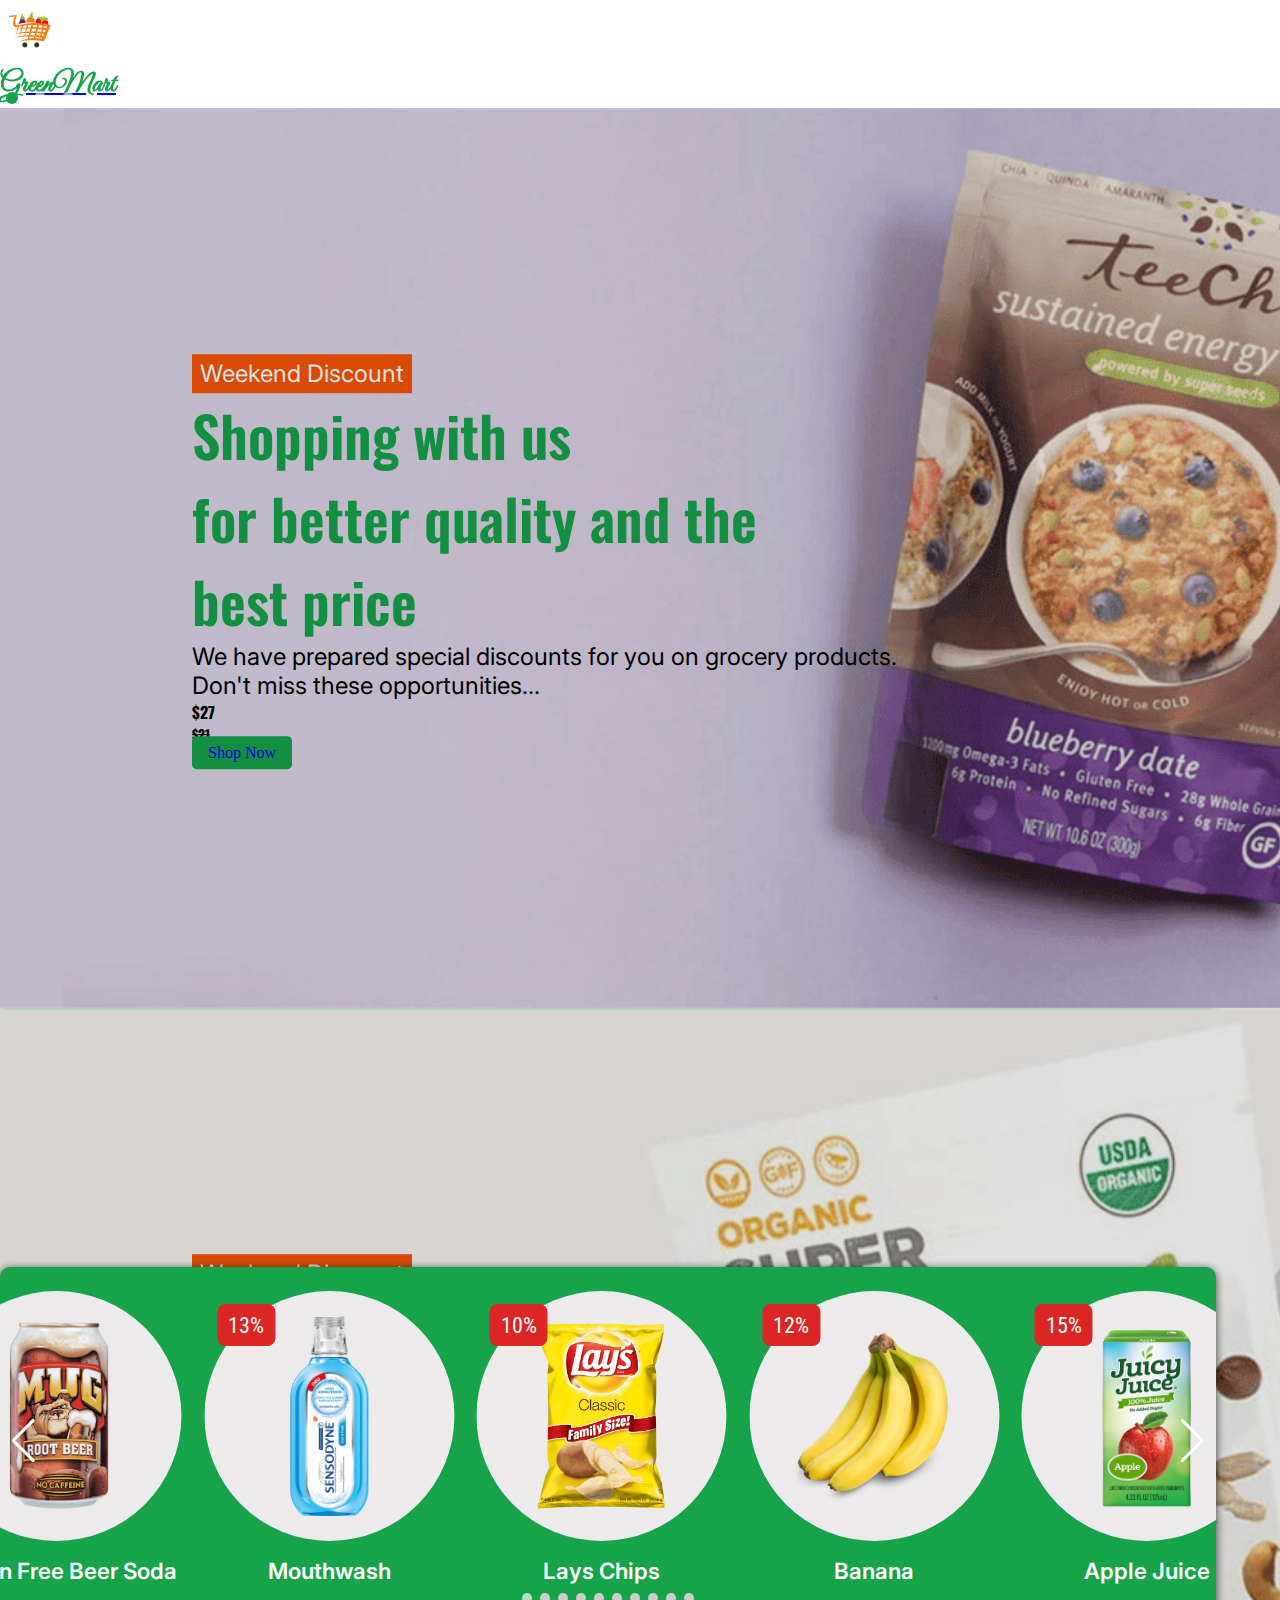
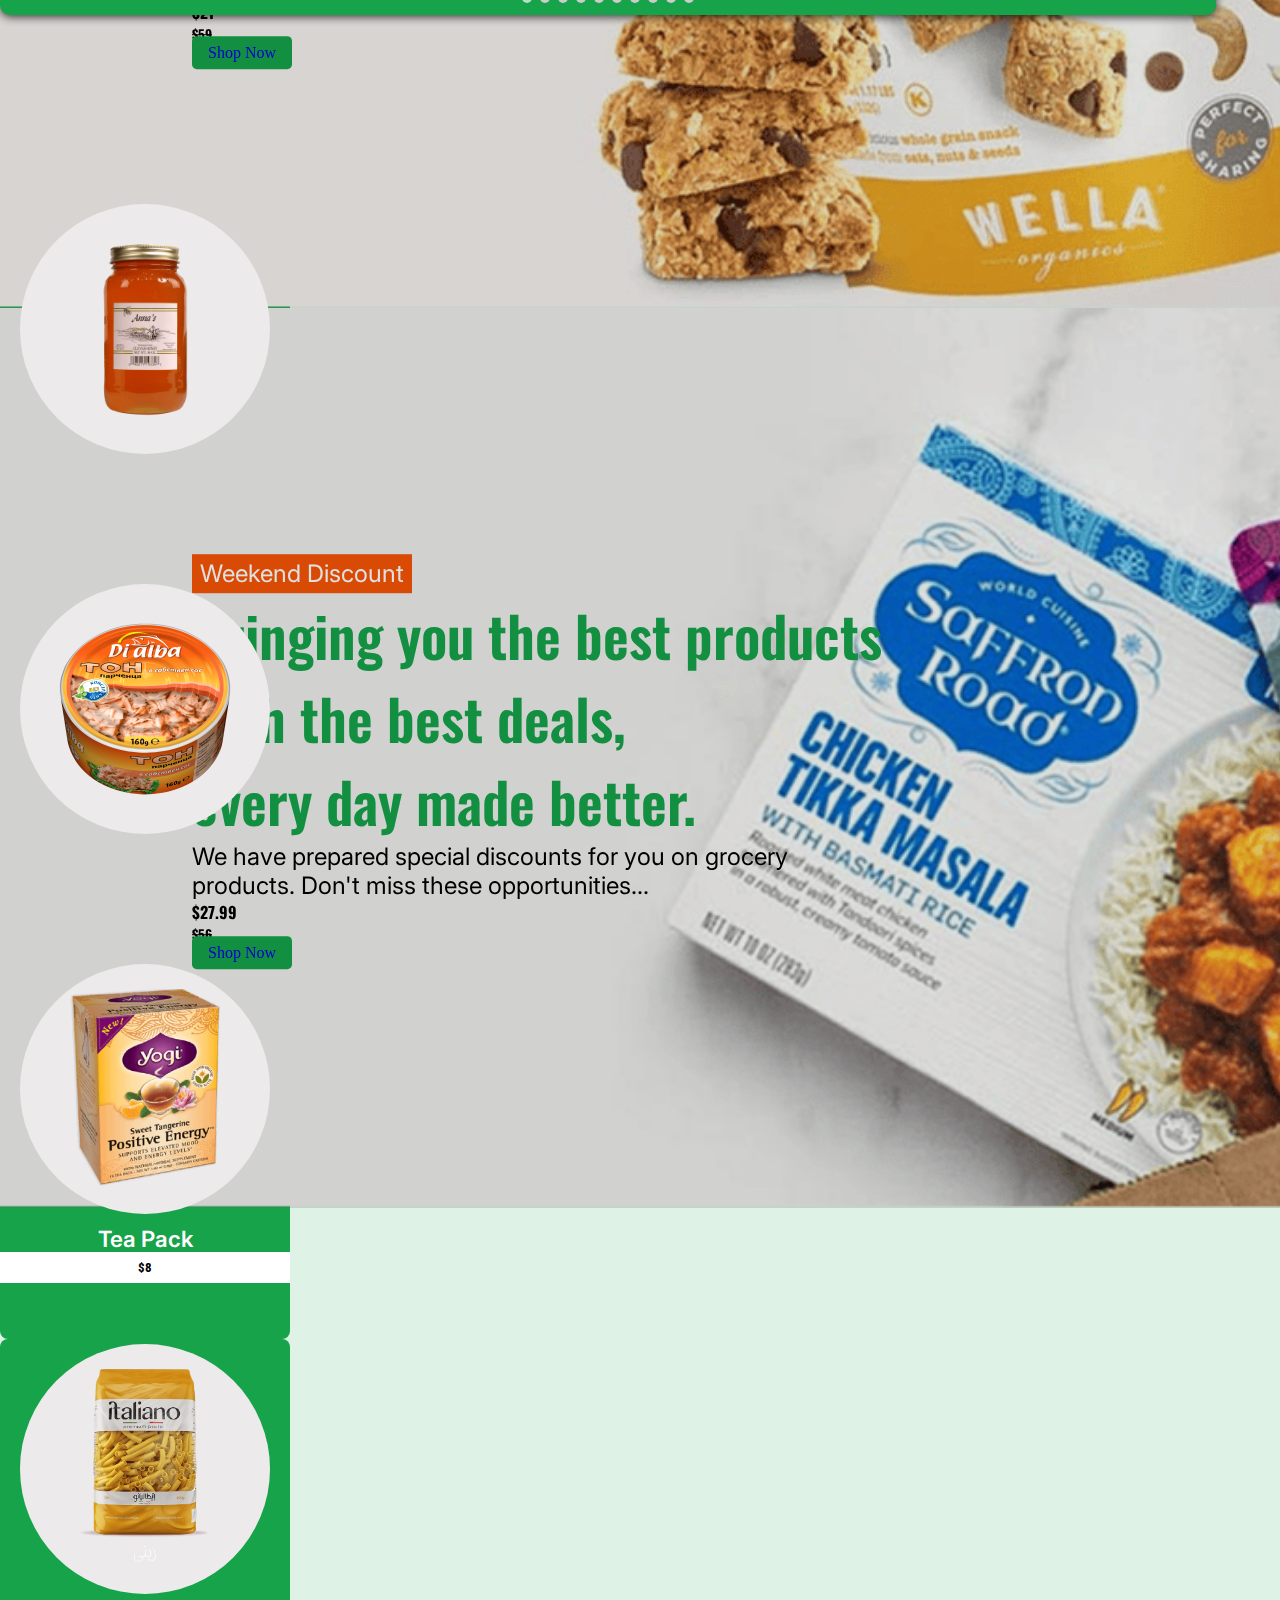
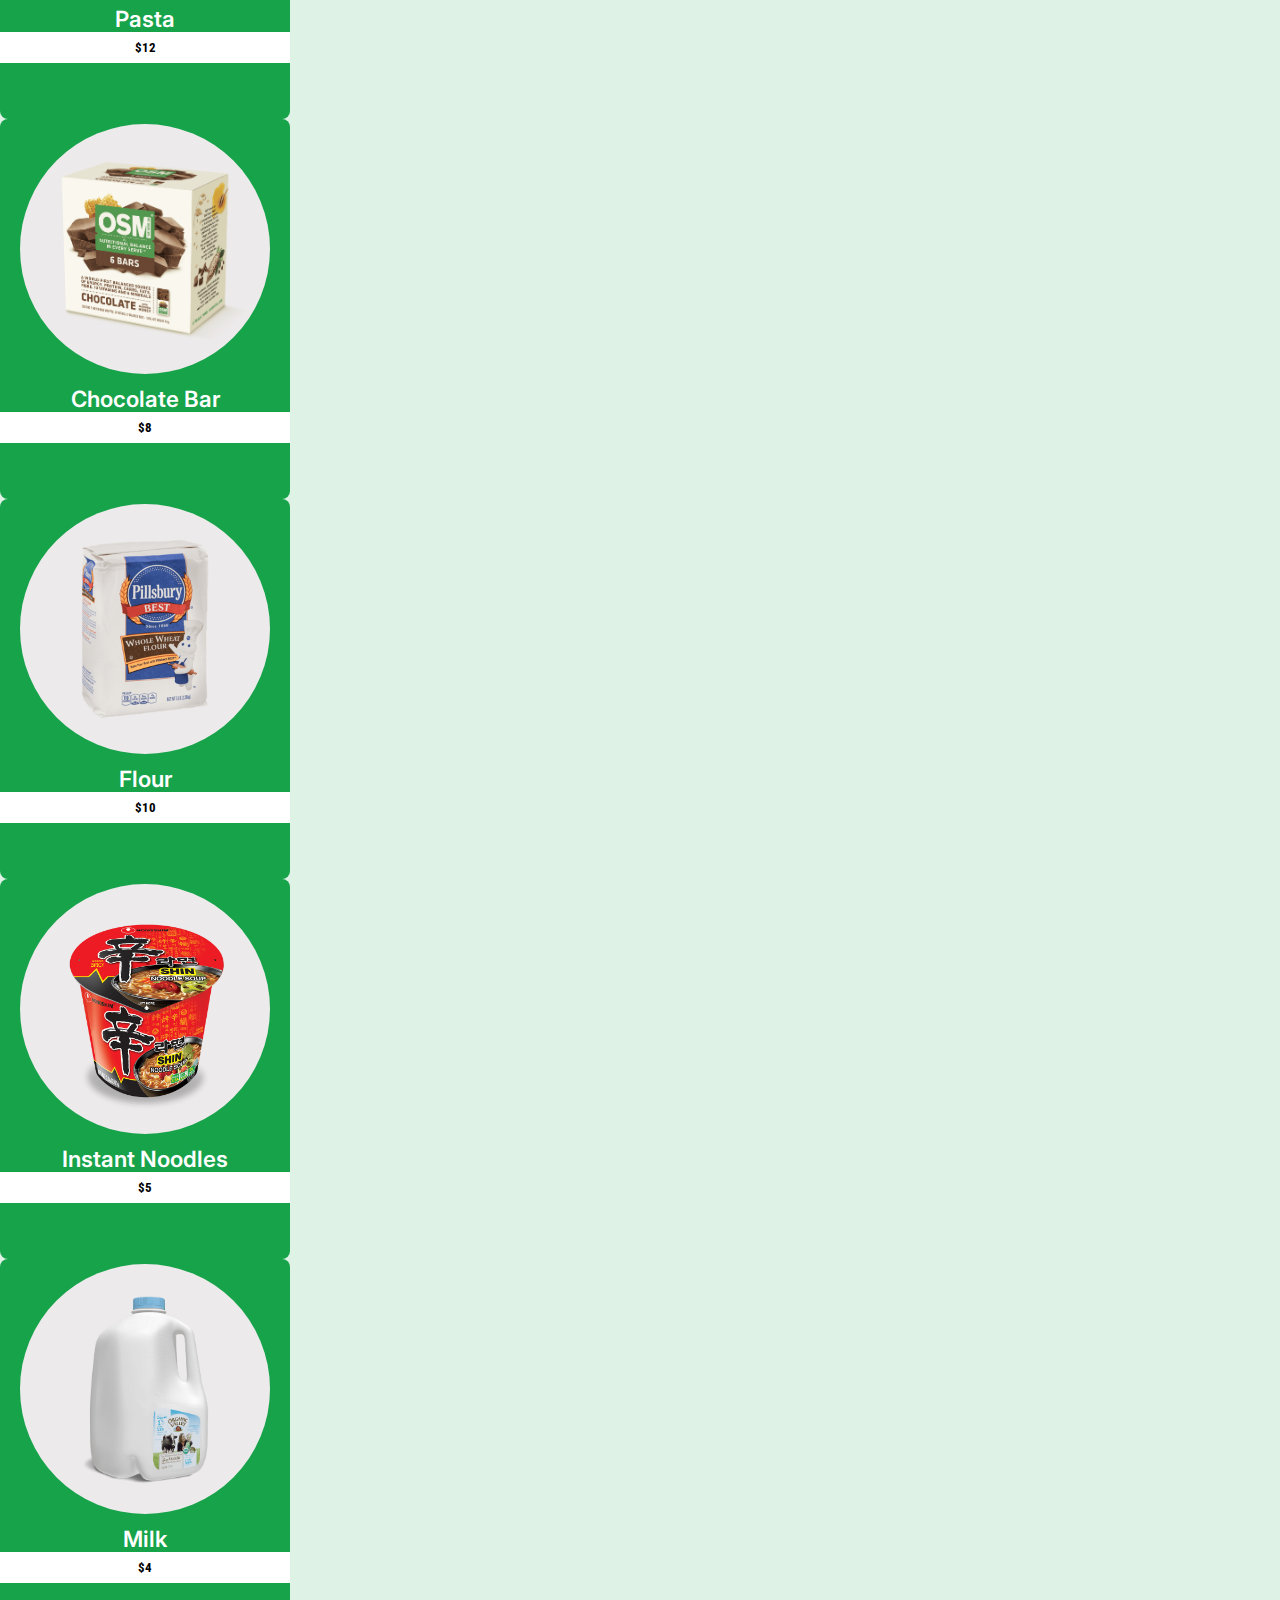
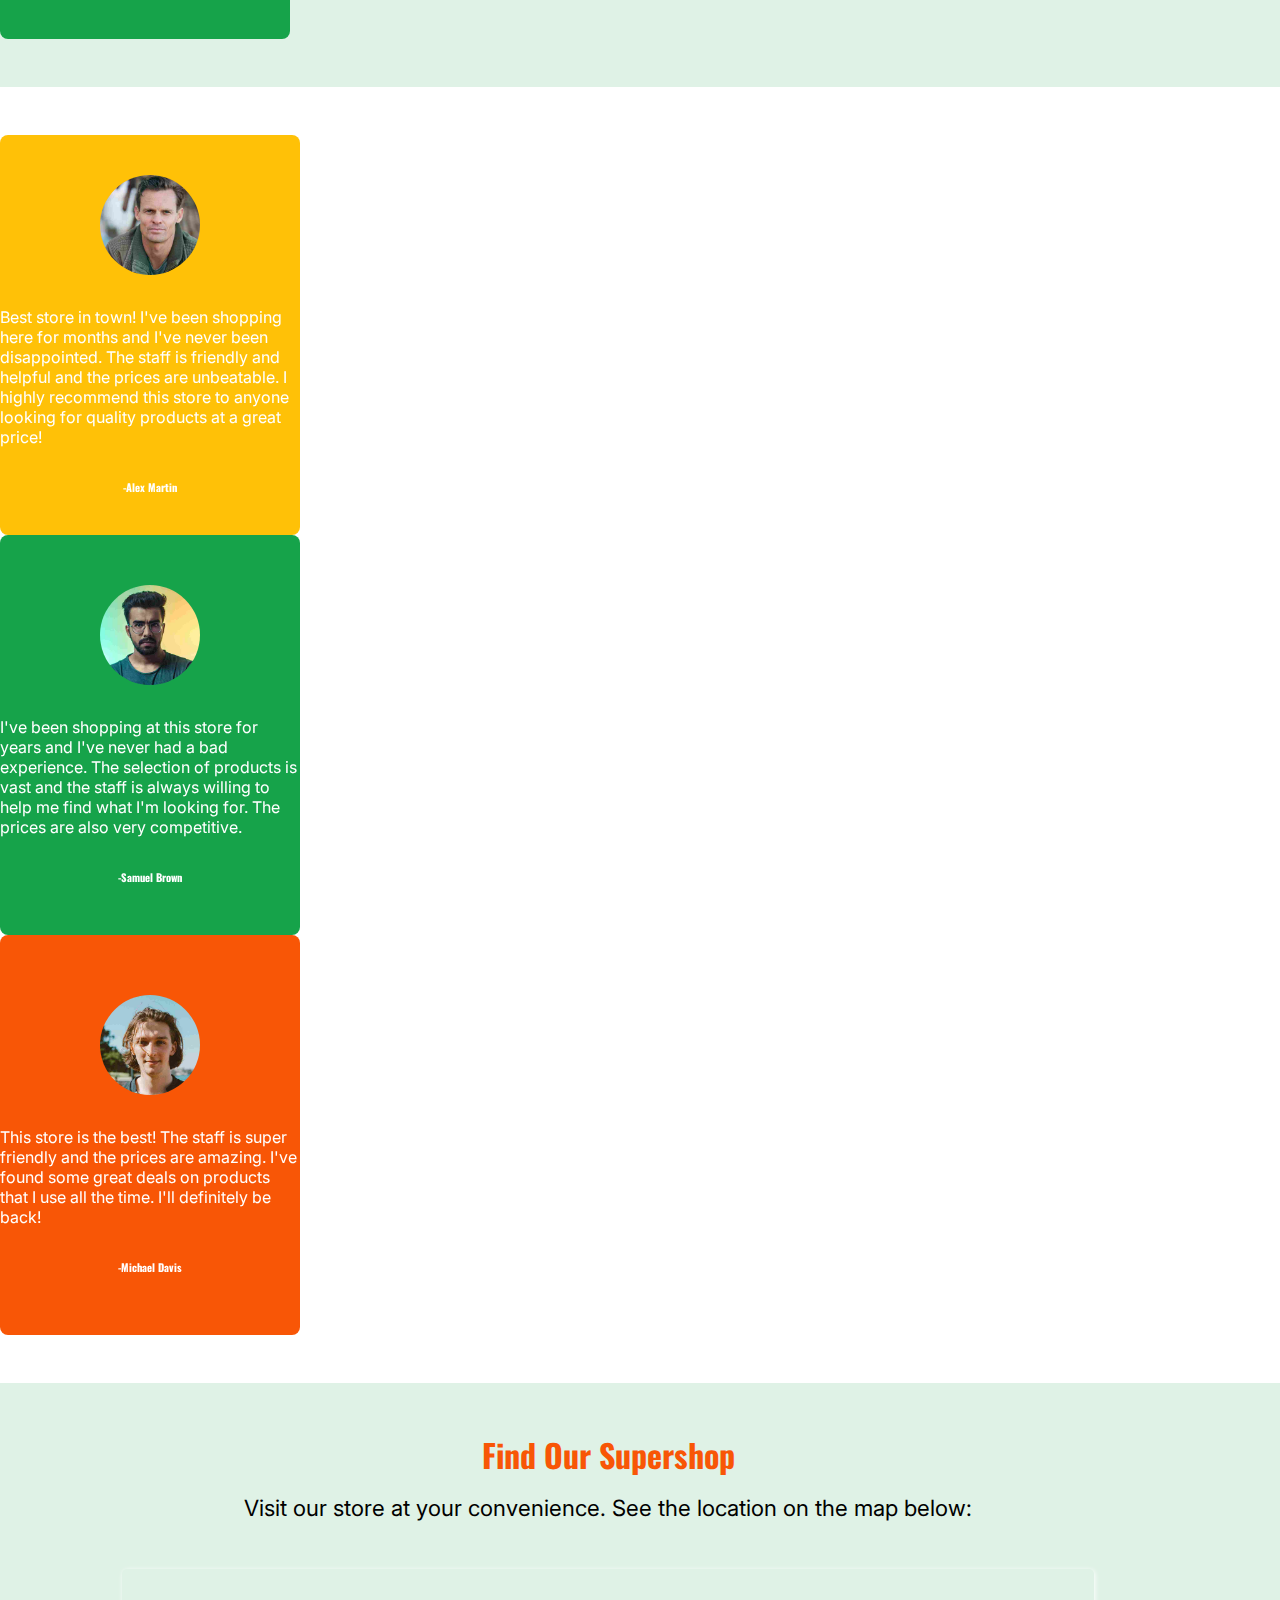
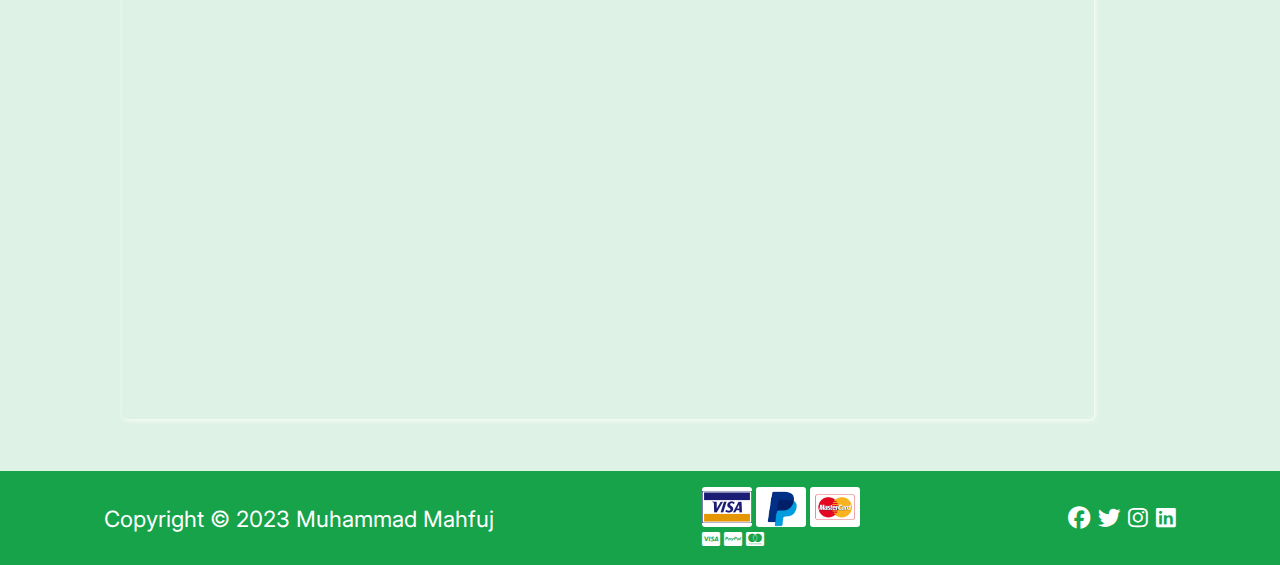
<file: index.html>
<!doctype html>
<html lang="en">

<head>
  <meta charset="UTF-8" />
  <meta name="viewport" content="width=device-width, initial-scale=1.0" />
  <!-- owl fonts -->
  <link rel="preconnect" href="https://fonts.googleapis.com">
  <link rel="preconnect" href="https://fonts.gstatic.com" crossorigin>
  <link href="https://fonts.googleapis.com/css2?family=Oswald:wght@200..700&display=swap" rel="stylesheet">
  <!-- inter font -->
  <link rel="preconnect" href="https://fonts.googleapis.com">
  <link rel="preconnect" href="https://fonts.gstatic.com" crossorigin>
  <link
    href="https://fonts.googleapis.com/css2?family=Inter:ital,opsz,wght@0,14..32,100..900;1,14..32,100..900&display=swap"
    rel="stylesheet">
  <!-- roboto fonts -->
  <link rel="preconnect" href="https://fonts.googleapis.com">
  <link rel="preconnect" href="https://fonts.gstatic.com" crossorigin>
  <link href="https://fonts.googleapis.com/css2?family=Roboto+Condensed:ital,wght@0,100..900;1,100..900&display=swap"
    rel="stylesheet">
  <!-- font for logo -->
  <link rel="preconnect" href="https://fonts.googleapis.com">
  <link rel="preconnect" href="https://fonts.gstatic.com" crossorigin>
  <link href="https://fonts.googleapis.com/css2?family=Great+Vibes&display=swap" rel="stylesheet">
  <!-- font awsome cdn -->
  <link rel="stylesheet" href="https://cdnjs.cloudflare.com/ajax/libs/font-awesome/6.5.0/css/all.min.css" />
  <!-- bootsrap cdn -->
  <link href="https://cdn.jsdelivr.net/npm/bootstrap@5.0.2/dist/css/bootstrap.min.css" rel="stylesheet"
    integrity="sha384-EVSTQN3/azprG1Anm3QDgpJLIm9Nao0Yz1ztcQTwFspd3yD65VohhpuuCOmLASjC" crossorigin="anonymous">
    <!-- swiper js cdn -->
     <link rel="stylesheet" href="https://cdn.jsdelivr.net/npm/swiper@11/swiper-bundle.min.css" />

  <link rel="stylesheet" href="./src/style.css">
  <link rel="stylesheet" href="./src/main.css">
      <link rel="shortcut icon" href="./images/favicon.ico" type="image/x-icon">
  <title>GreenMart</title>
</head>

<body>
  <header>
    <nav class="navbar navbar-expand-lg bg-dar navbar-light px-4 fixed-top shadow-lg">
      <div class="container-fluid">
        <a class="navbar-brand fs-2 d-flex gap-1 justify-content-center align-items-center" href="#">
          <img src="./images/logo2.png" alt="Logo" width="60" class="d-inline-block align-text-top" />
          <h2 class="mb-0">GreenMart</h2>
        </a>

        <div class="d-none d-lg-flex justify-content-end flex-grow-1">
          <ul class="navbar-nav gap-4">
            <li class="nav-item"><a class="nav-link active" href="#">Home</a></li>
            <li class="nav-item"><a class="nav-link" href="./src/pages/about/about.html">About</a></li>
            <li class="nav-item"><a class="nav-link" href="./src/pages/contact/contact.html">Contact</a></li>
            <li class="nav-item"><a class="nav-link" href="./src/pages/faq/faq.html">FAQ</a></li>
          </ul>
        </div>

        <button class="navbar-toggler d-lg-none" type="button" data-bs-toggle="offcanvas" data-bs-target="#offcanvasNavbar"
          aria-controls="offcanvasNavbar">
          <span class="navbar-toggler-icon"></span>
        </button>

        <div class="offcanvas offcanvas-end d-lg-none" tabindex="-1" id="offcanvasNavbar" aria-labelledby="offcanvasNavbarLabel">
          <div class="offcanvas-header">
            <h5 class="offcanvas-title" id="offcanvasNavbarLabel">Menu</h5>
            <button type="button" class="btn-close" data-bs-dismiss="offcanvas" aria-label="Close"></button>
          </div>
          <div class="offcanvas-body">
            <ul class="navbar-nav justify-content-end flex-grow-1 gap-3">
              <li class="nav-item"><a class="nav-link active" href="#">Home</a></li>
              <li class="nav-item"><a class="nav-link" href="./src/pages/about/about.html">About</a></li>
              <li class="nav-item"><a class="nav-link " href="./src/pages/contact/contact.html">Contact</a></li>
              <li class="nav-item"><a class="nav-link" href="./src/pages/faq/faq.html">FAQ</a></li>
            </ul>
          </div>
        </div>
      </div>
    </nav>
    <div id="heroCarousel" class="carousel slide" data-bs-ride="carousel">
      <!-- Indicators (Dots) -->
      <div class="carousel-indicators">
        <button type="button" data-bs-target="#heroCarousel" data-bs-slide-to="0" class="active"
          aria-current="true"></button>
        <button type="button" data-bs-target="#heroCarousel" data-bs-slide-to="1"></button>
        <button type="button" data-bs-target="#heroCarousel" data-bs-slide-to="2"></button>
      </div>

      <!-- Slides -->
      <div class="carousel-inner ">
        <div class="carousel-item active" style="background-image: url('./images/slider1.png');">
          <div class="carousel-caption">
            <p>Weekend Discount</p>
            <h1>Shopping with us<br>
              for better quality and the<br>
              best price</h1>
            <p>We have prepared special discounts for you on grocery products. <br>
              Don't miss these opportunities...</p>
            <div class="button d-flex gap-3 align-items-center">
              <div class="discount d-flex align-items-center gap-2 mt-1">
                <h4 class="text-success">$27</h4>
                <h5 class="text-danger"><s>$21</s></h5>
              </div>
              <a href="#" class="btn-purple text-light">Shop Now</a>

            </div>

          </div>
        </div>

        <div class="carousel-item" style="background-image: url('./images/slider2.png');">
          <div class="carousel-caption">
            <p>Weekend Discount</p>
            <h1>Get the best quality <br>
              products at the lowest <br>
              prices</h1>
            <p>We have prepared special discounts for you on organic breakfast <br>
              products.</p>
            <div class="button d-flex gap-3 align-items-center">
              <div class="discount d-flex align-items-center gap-2 mt-1">
                <h4 class="text-success">$21</h4>
                <h5 class="text-danger"><s>$59</s></h5>
              </div>
              <a href="#" class="btn-purple text-light">Shop Now</a>

            </div>

          </div>
        </div>

        <div class="carousel-item" style="background-image: url('./images/slider3.png');">
          <div class="carousel-caption">
            <p>Weekend Discount</p>
            <h1>Bringing you the best products <br> with the best deals, <br> every day made better.</h1>
            <p>We have prepared special discounts for you on grocery <br>
              products. Don't miss these opportunities...</p>
            <div class="button d-flex gap-3 align-items-center">
              <div class="discount d-flex align-items-center gap-2 mt-1">
                <h4 class="text-success">$27.99</h4>
                <h5 class="text-danger"><s>$56</s></h5>
              </div>
              <a href="#" class="btn-purple text-light">Shop Now</a>

            </div>

          </div>
        </div>
      </div>

      <!-- Controls -->
      <button class="carousel-control-prev" type="button" data-bs-target="#heroCarousel" data-bs-slide="prev">
        <span class="carousel-control-prev-icon"></span>
      </button>
      <button class="carousel-control-next" type="button" data-bs-target="#heroCarousel" data-bs-slide="next">
        <span class="carousel-control-next-icon"></span>
      </button>
    </div>
  </header>
  <section class="top-products">
    <div class="container">
      <h1 class="text-center">Offer Ends in</h1>
      <div class="wrapper d-flex justify-content-center align-items-center">
        <div class="timer d-flex gap-3">
          <div class="day">
            <p><span class="day-val">00</span>d</p>
          </div>
          <div class="hour">
            <p><span class="hour-val">00</span>h</p>
          </div>
          <div class="minute">
            <p><span class="minute-val">00</span>m</p>
          </div>
          <div class="seconds">
            <p><span class="second-val">00</span>s</p>
          </div>
        </div>
      </div>
      <div class="swiper">
        <div class="swiper-wrapper">
          <div class="swiper-slide">
            <div class="box">
              <div class="discount">
                <p>10%</p>
              </div>
              <div class="image">
                <img src="./images/chips2.png" alt="" style="height: 200px;">
              </div>
              <p>Lays Chips</p>
            </div>
          </div>
          <div class="swiper-slide">
            <div class="box">
              <div class="discount">
                <p>12%</p>
              </div>
              <div class="image">
                <img src="./images/banana.png" alt="" style="height: 200px;">
              </div>
              <p>Banana</p>
            </div>
          </div>
          <div class="swiper-slide">
            <div class="box">
              <div class="discount">
                <p>15%</p>
              </div>
              <div class="image">
                <img src="./images/apple-juice.png" alt="" style="height: 200px;">
              </div>
              <p>Apple Juice</p>
            </div>
          </div>
          <div class="swiper-slide">
            <div class="box">
              <div class="discount">
                <p>18%</p>
              </div>
              <div class="image">
                <img src="./images/strawberry.png" alt="" style="height: 200px;">
              </div>
              <p>Strawberry Cream</p>
            </div>
          </div>
          <div class="swiper-slide">
            <div class="box">
              <div class="discount">
                <p>11%</p>
              </div>
              <div class="image">
                <img src="./images/frozen-pizza.png" alt="" style="height: 200px;">
              </div>
              <p>Frozen Pizza</p>
            </div>
          </div>
          <div class="swiper-slide">
            <div class="box">
              <div class="discount">
                <p>5%</p>
              </div>
              <div class="image">
                <img src="./images/prime.png" alt="" style="height: 200px;">
              </div>
              <p>Prime Electrolyte Drink</p>
            </div>
          </div>
          <div class="swiper-slide">
            <div class="box">
              <div class="discount">
                <p>22%</p>
              </div>
              <div class="image">
                <img src="./images/frozen-meat.png" alt="" style="height: 200px;">
              </div>
              <p>Steaks</p>
            </div>
          </div>
          <div class="swiper-slide">
            <div class="box">
              <div class="discount">
                <p>6%</p>
              </div>
              <div class="image">
                <img src="./images/protein-shake.png" alt="" style="height: 200px;">
              </div>
              <p>Protein Shake</p>
            </div>
          </div>
          <div class="swiper-slide">
            <div class="box">
              <div class="discount">
                <p>4%</p>
              </div>
              <div class="image">
                <img src="./images/beer-soda.png" alt="" style="height: 200px;">
              </div>
              <p>Cafeen Free Beer Soda</p>
            </div>
          </div>
          <div class="swiper-slide">
            <div class="box">
              <div class="discount">
                <p>13%</p>
              </div>
              <div class="image">
                <img src="./images/mouthwash.png" alt="" style="height: 200px;">
              </div>
              <p>Mouthwash</p>
            </div>
          </div>
        </div>
        <!-- Add Pagination -->
        <div class="swiper-pagination "></div>

        <!-- Add Navigation -->
        <div class="swiper-button-prev"></div>
        <div class="swiper-button-next"></div>

      </div>
    </div>
  </section>
  <main class="products">
    <div class="container">
      <div class="heading-container">
        <p>Top Sales Now</p>
      </div>
      <div class="row row-cols-auto  justify-content-center ">
        <div class="col">
          <div class="image">
            <img src="./images/honey.png" alt="" style="height: 200px;">
          </div>
          <p>Honey</p>
          <div class="price">
            <h5>$50</h5>
          </div>

        </div>

        <div class="col">

          <div class="image">
            <img src="./images/tuna.png" alt="" style="height: 200px;">
          </div>
          <p>Canned Tuna</p>
          <div class="price">
            <h5>$15</h5>
          </div>

        </div>
        <div class="col">
          <div class="image">
            <img src="./images/tpack.png" alt="" style="height: 200px;">
          </div>
          <p>Tea Pack</p>
          <div class="price">
            <h5>$8</h5>
          </div>
        </div>
        <div class="col">
          <div class="image">
            <img src="./images/pasta.png" alt="" style="height: 200px;">
          </div>
          <p>Pasta</p>
          <div class="price">
            <h5>$12</h5>
          </div>
        </div>
        <div class="col">
          <div class="image">
            <img src="./images/cbar.png" alt="" style="height: 200px;">
          </div>
          <p>Chocolate Bar</p>
          <div class="price">
            <h5>$8</h5>
          </div>
        </div>
        <div class="col">
          <div class="image">
            <img src="./images/flour.png" alt="" style="height: 200px;">
          </div>
          <p>Flour</p>
          <div class="price">
            <h5>$10</h5>
          </div>
        </div>
        <div class="col">
          <div class="image">
            <img src="./images/instant noodles.png" alt="" style="height: 200px;">
          </div>
          <p>Instant Noodles</p>
          <div class="price">
            <h5>$5</h5>
          </div>
        </div>
        <div class="col">
          <div class="image">
            <img src="./images/milk.png" alt="" style="height: 200px;">
          </div>
          <p>Milk</p>
          <div class="price">
            <h5>$4</h5>
          </div>
        </div>
      </div>
    </div>
  </main>
  <section class="reviews">
    <div class="container">
      <div class="row row-cols-1 row-cols-md-2 row-cols-lg-3 justify-content-center gap-5">
        <div class="col  box1 bg-warning">
          <div class="box">
            <img src="./images/man1.jpg" alt="">
            <p>Best store in town! I've been shopping here for months and I've never been disappointed. The staff is friendly and helpful and the prices are unbeatable. I highly recommend this store to anyone looking for quality products at a great price!</p>
            <h6>-Alex Martin</h6>
          </div>
        </div>
        <div class="col box2">
          <div class="box">
            <img src="./images/man2.jpg" alt="">
            <p>I've been shopping at this store for years and I've never had a bad experience. The selection of products is vast and the staff is always willing to help me find what I'm looking for. The prices are also very competitive.</p>
            <h6>-Samuel Brown</h6>
          </div>
        </div>
        <div class="col box3">
          <div class="box">
            <img src="./images/man3.jpg" alt="">
            <p>This store is the best! The staff is super friendly and the prices are amazing. I've found some great deals on products that I use all the time. I'll definitely be back!</p>
            <h6>-Michael Davis</h6>
          </div>
        </div>
      </div>
    </div>
  </section>
  <footer>
    <div class="map">
      <div class="container">
        <h1>Find Our Supershop</h1>
        <p>Visit our store at your convenience. See the location on the map below:</p>
        <div class="map-wrapper">
          <iframe
            src="https://www.google.com/maps/embed?pb=!1m18!1m12!1m3!1d57927.28115972886!2d89.35477677655874!3d24.84830250165549!2m3!1f0!2f0!3f0!3m2!1i1024!2i768!4f13.1!3m3!1m2!1s0x39fc54e6be2d3683%3A0xc16643d43591659e!2sShompa%20Mart!5e0!3m2!1sen!2sbd!4v1746121021916!5m2!1sen!2sbd"
            width="600" height="450" style="border:0;" allowfullscreen="" loading="lazy"
            referrerpolicy="no-referrer-when-downgrade"></iframe>
        </div>

      </div>
    </div>
    <div class="main-footer flex-column flex-md-row text-center">
      <p class="fs-5">Copyright &copy; 2023 Muhammad Mahfuj</p>
      <div class="pay-method ">
        <div class="big-screen d-none d-md-flex">
          <img src="./images/visa.png" alt="">
          <img src="images/paypal.png" alt="">
          <img src="./images/mastercard.png" alt="">
        </div>
        <div class="small-screen d-flex d-md-none gap-2 mb-3 ">
          <i class="fa-brands fa-cc-visa"></i>
          <i class="fa-brands fa-cc-paypal"></i>
          <i class="fa-brands fa-cc-mastercard"></i>
        </div>
      </div>
      <div class="icons">
        <i class="fa-brands fa-facebook"></i>
        <i class="fa-brands fa-twitter"></i>
        <i class="fa-brands fa-instagram"></i>
        <i class="fa-brands fa-linkedin"></i>
      </div>


  </footer>
<script src="./src/main.js"></script>
  <script src="https://cdn.jsdelivr.net/npm/@popperjs/core@2.9.2/dist/umd/popper.min.js"
    integrity="sha384-IQsoLXl5PILFhosVNubq5LC7Qb9DXgDA9i+tQ8Zj3iwWAwPtgFTxbJ8NT4GN1R8p"
    crossorigin="anonymous"></script>
  <script src="https://cdn.jsdelivr.net/npm/bootstrap@5.0.2/dist/js/bootstrap.min.js"
    integrity="sha384-cVKIPhGWiC2Al4u+LWgxfKTRIcfu0JTxR+EQDz/bgldoEyl4H0zUF0QKbrJ0EcQF"
    crossorigin="anonymous"></script>
    <script src="https://cdn.jsdelivr.net/npm/swiper@11/swiper-bundle.min.js"></script>


</body>

</html>
</file>
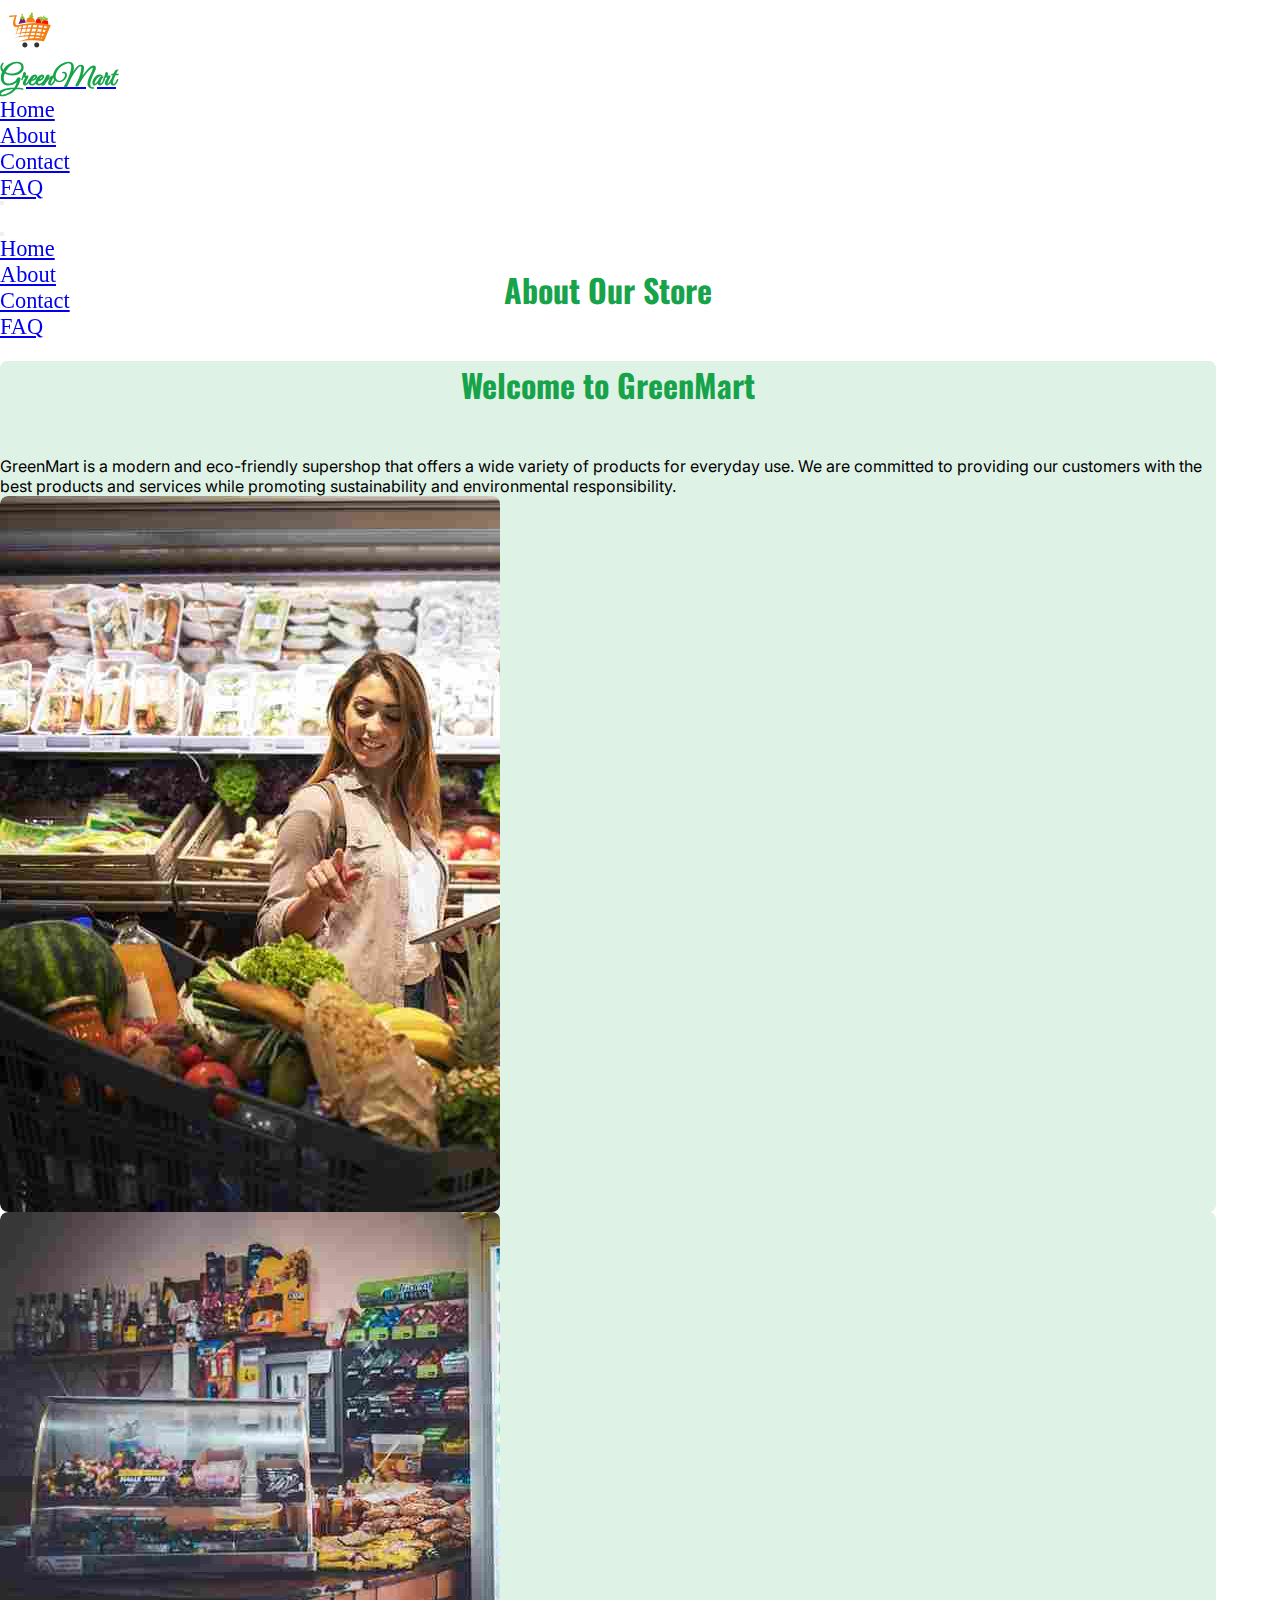
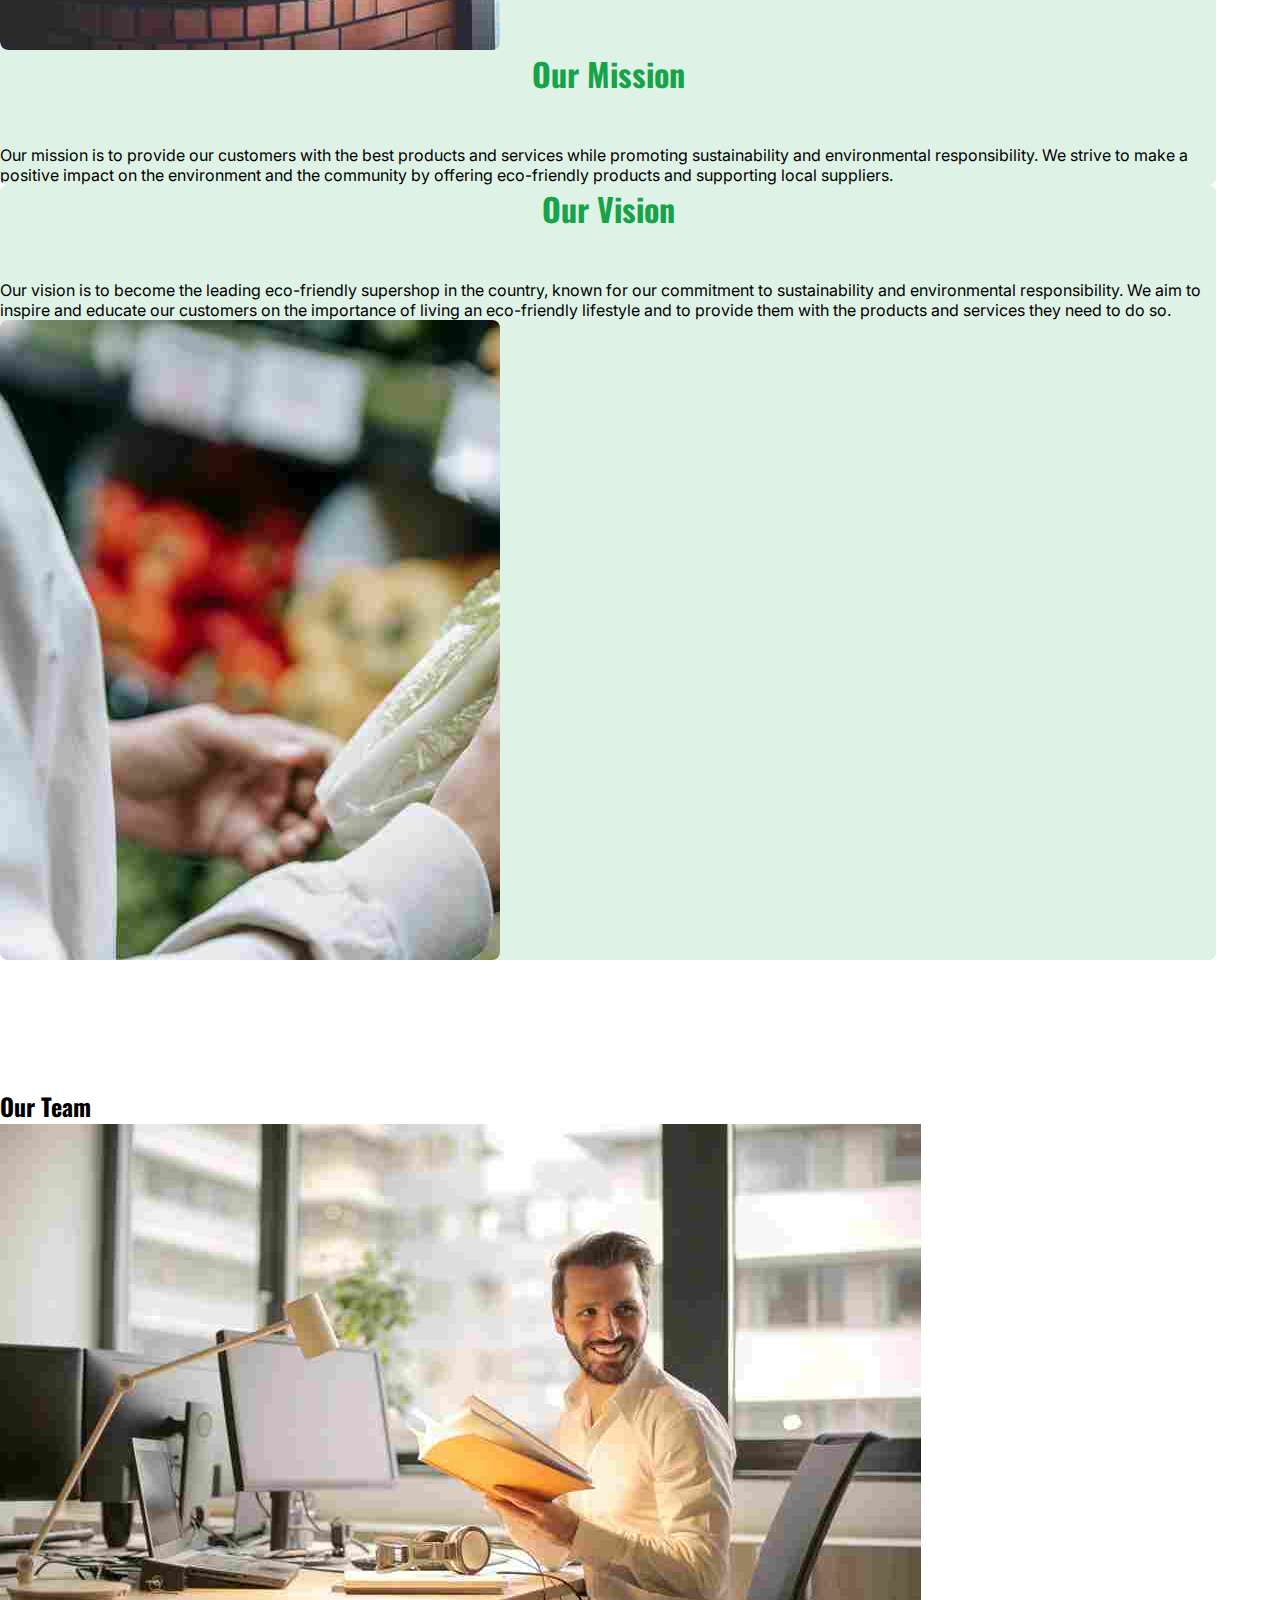
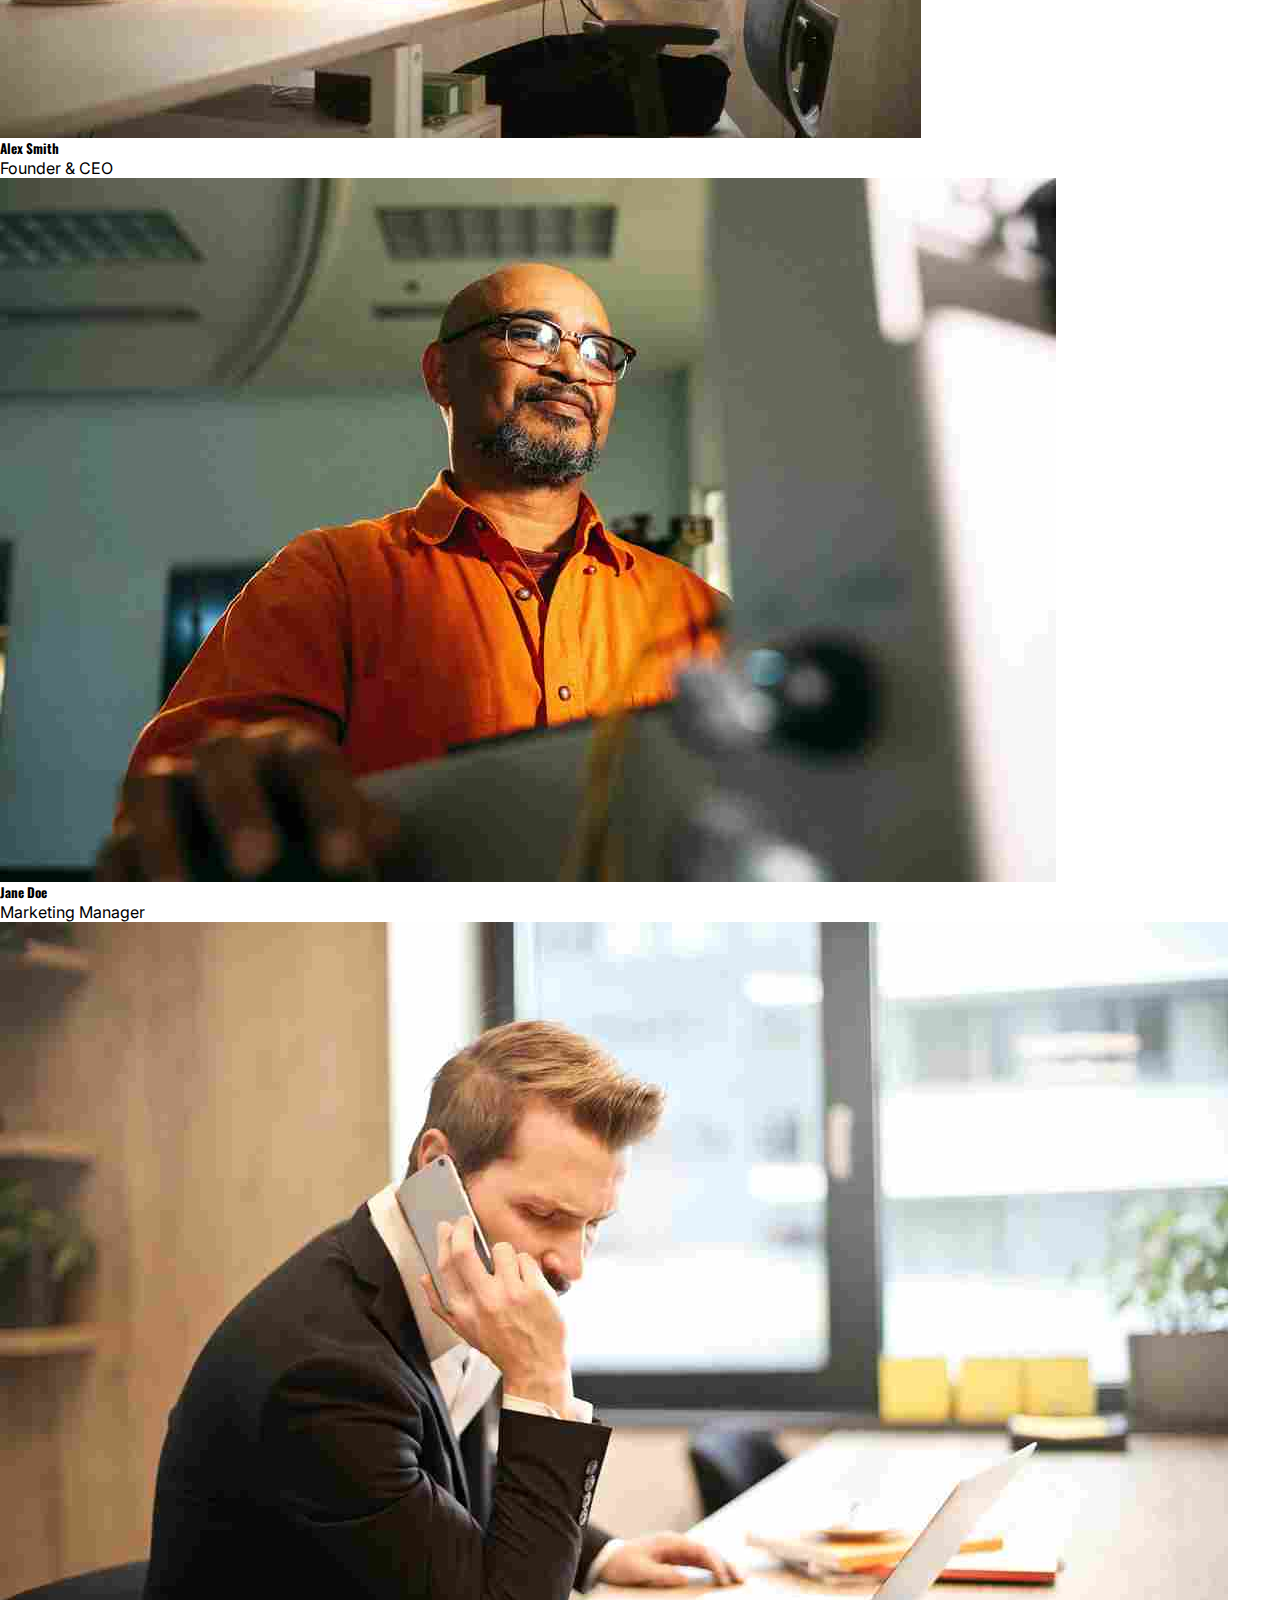
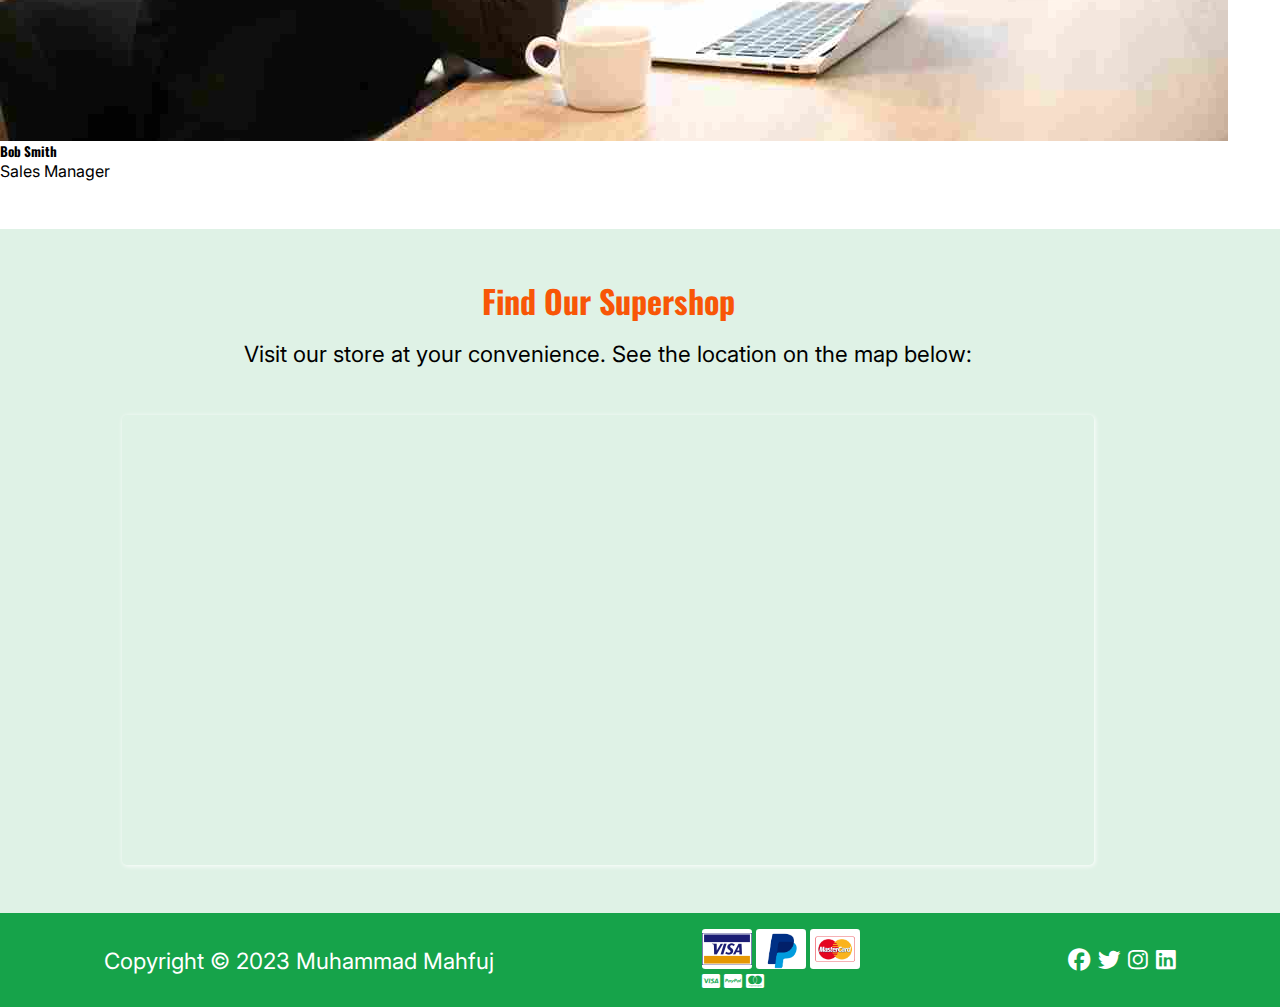
<file: src/pages/about/about.html>
<html lang="en">
  <head>
    <meta charset="UTF-8" />
    <meta name="viewport" content="width=device-width, initial-scale=1.0" />
    <link rel="shortcut icon" href="../../../images/favicon.ico" type="image/x-icon">
    <title>GreenMart - About</title>
    <link rel="preconnect" href="https://fonts.googleapis.com" />
    <link rel="preconnect" href="https://fonts.gstatic.com" crossorigin />
    <link
      href="https://fonts.googleapis.com/css2?family=Oswald:wght@200..700&display=swap"
      rel="stylesheet"
    />
    <link rel="preconnect" href="https://fonts.googleapis.com" />
    <link rel="preconnect" href="https://fonts.gstatic.com" crossorigin />
    <link
      href="https://fonts.googleapis.com/css2?family=Inter:ital,opsz,wght@0,14..32,100..900;1,14..32,100..900&display=swap"
      rel="stylesheet"
    />
    <link rel="preconnect" href="https://fonts.googleapis.com" />
    <link rel="preconnect" href="https://fonts.gstatic.com" crossorigin />
    <link
      href="https://fonts.googleapis.com/css2?family=Roboto+Condensed:ital,wght@0,100..900;1,100..900&display=swap"
      rel="stylesheet"
    />
    <link rel="preconnect" href="https://fonts.googleapis.com" />
    <link rel="preconnect" href="https://fonts.gstatic.com" crossorigin />
    <link
      href="https://fonts.googleapis.com/css2?family=Great+Vibes&display=swap"
      rel="stylesheet"
    />
    <link
      rel="stylesheet"
      href="https://cdnjs.cloudflare.com/ajax/libs/font-awesome/6.5.0/css/all.min.css"
    />
    <link
      href="https://cdn.jsdelivr.net/npm/bootstrap@5.0.2/dist/css/bootstrap.min.css"
      rel="stylesheet"
      integrity="sha384-EVSTQN3/azprG1Anm3QDgpJLIm9Nao0Yz1ztcQTwFspd3yD65VohhpuuCOmLASjC"
      crossorigin="anonymous"
    />
    <link
      rel="stylesheet"
      href="https://cdn.jsdelivr.net/npm/swiper@11/swiper-bundle.min.css"
    />
    <link rel="stylesheet" href="../../main.css" />
    <link rel="stylesheet" href="./about.css" />
  </head>

  <body>
    <header>
      <nav
        class="navbar navbar-expand-lg bg-dar navbar-light px-4 fixed-top shadow-lg"
      >
        <div class="container-fluid">
          <a
            class="navbar-brand fs-2 d-flex gap-1 justify-content-center align-items-center"
            href="../../../index.html"
          >
            <img
              src="../../../images/logo2.png"
              alt="Logo"
              width="60"

              class="d-inline-block align-text-top"
            />
            <h2 class="mb-0">GreenMart</h2>
          </a>

          <div class="d-none d-lg-flex justify-content-end flex-grow-1">
            <ul class="navbar-nav gap-4">
              <li class="nav-item"><a class="nav-link" href="../../../index.html">Home</a></li>
              <li class="nav-item"><a class="nav-link active" href="#">About</a></li>
              <li class="nav-item">
                <a class="nav-link" href="../contact/contact.html">Contact</a>
              </li>
              <li class="nav-item"><a class="nav-link" href="../faq/faq.html">FAQ</a></li>
            </ul>
          </div>

          <button
            class="navbar-toggler d-lg-none"
            type="button"
            data-bs-toggle="offcanvas"
            data-bs-target="#offcanvasNavbar"
            aria-controls="offcanvasNavbar"
          >
            <span class="navbar-toggler-icon"></span>
          </button>

          <div
            class="offcanvas offcanvas-end d-lg-none"
            tabindex="-1"
            id="offcanvasNavbar"
            aria-labelledby="offcanvasNavbarLabel"
          >
            <div class="offcanvas-header">
              <h5 class="offcanvas-title" id="offcanvasNavbarLabel">Menu</h5>
              <button
                type="button"
                class="btn-close"
                data-bs-dismiss="offcanvas"
                aria-label="Close"
              ></button>
            </div>
            <div class="offcanvas-body">
              <ul class="navbar-nav justify-content-end flex-grow-1 gap-3">
                <li class="nav-item">
                  <a class="nav-link" href="../../../index.html">Home</a>
                </li>
                <li class="nav-item">
                  <a class="nav-link active" href="#">About</a>
                </li>
                <li class="nav-item">
                  <a class="nav-link" href="../contact/contact.html">Contact</a>
                </li>
                <li class="nav-item">
                  <a class="nav-link" href="../faq/faq.html">FAQ</a>
                </li>
              </ul>
            </div>
          </div>
        </div>
      </nav>
    </header>
    <section class="company">
      <div class="container">
        <h1 class="fs-2">About Our Store</h1>
        <div
          class="row row-cols-1 justify-content-center align-items-center gap-2 gap-lg-5"
        >
          <div class="col border1">
            <div
              class="row justify-content-center align-items-center flex-column flex-lg-row justify-content-center align-items-center p-3 p-lg-5"
            >
              <div class="col">
                <h1 class="bg-white text-success">
                  Welcome to GreenMart
                </h1>
                <p class="fs-6">
                  GreenMart is a modern and eco-friendly supershop that offers a wide variety of products for everyday use. We are committed to providing our customers with the best products and services while promoting sustainability and environmental responsibility.
                </p>
              </div>
              <div class="col">
                <div class="image">
                  <img
                    class="img-fluid"
                    src="../../../images/super1.jpg"
                    alt=""
                  />
                </div>
              </div>
            </div>
          </div>
          <div class="col border2">
            <div
              class="row justify-content-center align-items-center flex-column flex-lg-row justify-content-center align-items-center p-3 p-lg-5"
            >
              <div class="col">
                <div class="image">
                  <img
                    class="img-fluid"
                    src="../../../images/super2.jpg"
                    alt=""
                  />
                </div>
              </div>
              <div class="col">
                <h1 class="bg-white text-success mt-3 lg-mt-0">
                  Our Mission
                </h1>

                <p class="fs-6">
                  Our mission is to provide our customers with the best products and services while promoting sustainability and environmental responsibility. We strive to make a positive impact on the environment and the community by offering eco-friendly products and supporting local suppliers.
                </p>
              </div>
            </div>
          </div>
          <div class="col border1">
            <div
              class="row justify-content-center align-items-center flex-column flex-lg-row justify-content-center align-items-center p-3 p-lg-5"
            >
              <div class="col">
                <h1 class="bg-white text-success">
                  Our Vision
                </h1>

                <p class="fs-6">
                  Our vision is to become the leading eco-friendly supershop in the country, known for our commitment to sustainability and environmental responsibility. We aim to inspire and educate our customers on the importance of living an eco-friendly lifestyle and to provide them with the products and services they need to do so.
                </p>
              </div>
              <div class="col">
                <div class="image">
                  <img
                    class="img-fluid"
                    src="../../../images/super3.jpg"
                    alt=""
                  />
                </div>
              </div>
            </div>
          </div>
        </div>
      </div>
    </section>
    <div class="employees">
      <div class="container">
        <h2 class="text-center text-success mb-5">Our Team</h2>
        <div
          class="row justify-content-center align-items-center gap-5 gap-md-0"
        >
          <div class="col-md-4">
            <div class="card">
              <img
                src="../../../images/employee1.jpg"
                class="card-img-top"
                alt="..."
              />
              <div class="card-body">
                <h5 class="card-title">Alex Smith</h5>
                <p class="card-text">Founder & CEO</p>
              </div>
            </div>
          </div>
          <div class="col-md-4">
            <div class="card">
              <img
                src="../../../images/employee2.jpg"
                class="card-img-top"
                alt="..."
              />
              <div class="card-body">
                <h5 class="card-title">Jane Doe</h5>
                <p class="card-text">Marketing Manager</p>
              </div>
            </div>
          </div>
          <div class="col-md-4">
            <div class="card">
              <img
                src="../../../images/employee3.jpg"
                class="card-img-top"
                alt="..."
              />
              <div class="card-body">
                <h5 class="card-title">Bob Smith</h5>
                <p class="card-text">Sales Manager</p>
              </div>
            </div>
          </div>
        </div>
      </div>
    </div>
    <footer>
      <div class="map">
        <div class="container">
          <h1>Find Our Supershop</h1>
          <p>
            Visit our store at your convenience. See the location on the map
            below:
          </p>
          <div class="map-wrapper">
            <iframe
              src="https://www.google.com/maps/embed?pb=!1m18!1m12!1m3!1d57927.28115972886!2d89.35477677655874!3d24.84830250165549!2m3!1f0!2f0!3f0!3m2!1i1024!2i768!4f13.1!3m3!1m2!1s0x39fc54e6be2d3683%3A0xc16643d43591659e!2sShompa%20Mart!5e0!3m2!1sen!2sbd!4v1746121021916!5m2!1sen!2sbd"
              width="600"
              height="450"
              style="border: 0"
              allowfullscreen=""
              loading="lazy"
              referrerpolicy="no-referrer-when-downgrade"
            ></iframe>
          </div>
        </div>
      </div>
      <div class="main-footer flex-column flex-md-row text-center">
        <p class="fs-5">Copyright &copy; 2023 Muhammad Mahfuj</p>
        <div class="pay-method">
          <div class="big-screen d-none d-md-flex">
            <img src="../../../images/visa.png" alt="" />
            <img src="../../../images/paypal.png" alt="" />
            <img src="../../../images/mastercard.png" alt="" />
          </div>
          <div class="small-screen d-flex d-md-none gap-2 mb-3">
            <i class="fa-brands fa-cc-visa"></i>
            <i class="fa-brands fa-cc-paypal"></i>
            <i class="fa-brands fa-cc-mastercard"></i>
          </div>
        </div>
        <div class="icons">
          <i class="fa-brands fa-facebook"></i>
          <i class="fa-brands fa-twitter"></i>
          <i class="fa-brands fa-instagram"></i>
          <i class="fa-brands fa-linkedin"></i>
        </div>
      </div>
    </footer>
    <script src="about.js"></script>
    <script
      src="https://cdn.jsdelivr.net/npm/bootstrap@5.0.2/dist/js/bootstrap.min.js"
      integrity="sha384-cVKIPhGWiC2Al4u+LWgxfKTRIcfu0JTxR+EQDz/bgldoEyl4H0zUF0QKbrJ0EcQF"
      crossorigin="anonymous"
    ></script>
  </body>
</html>
</file>
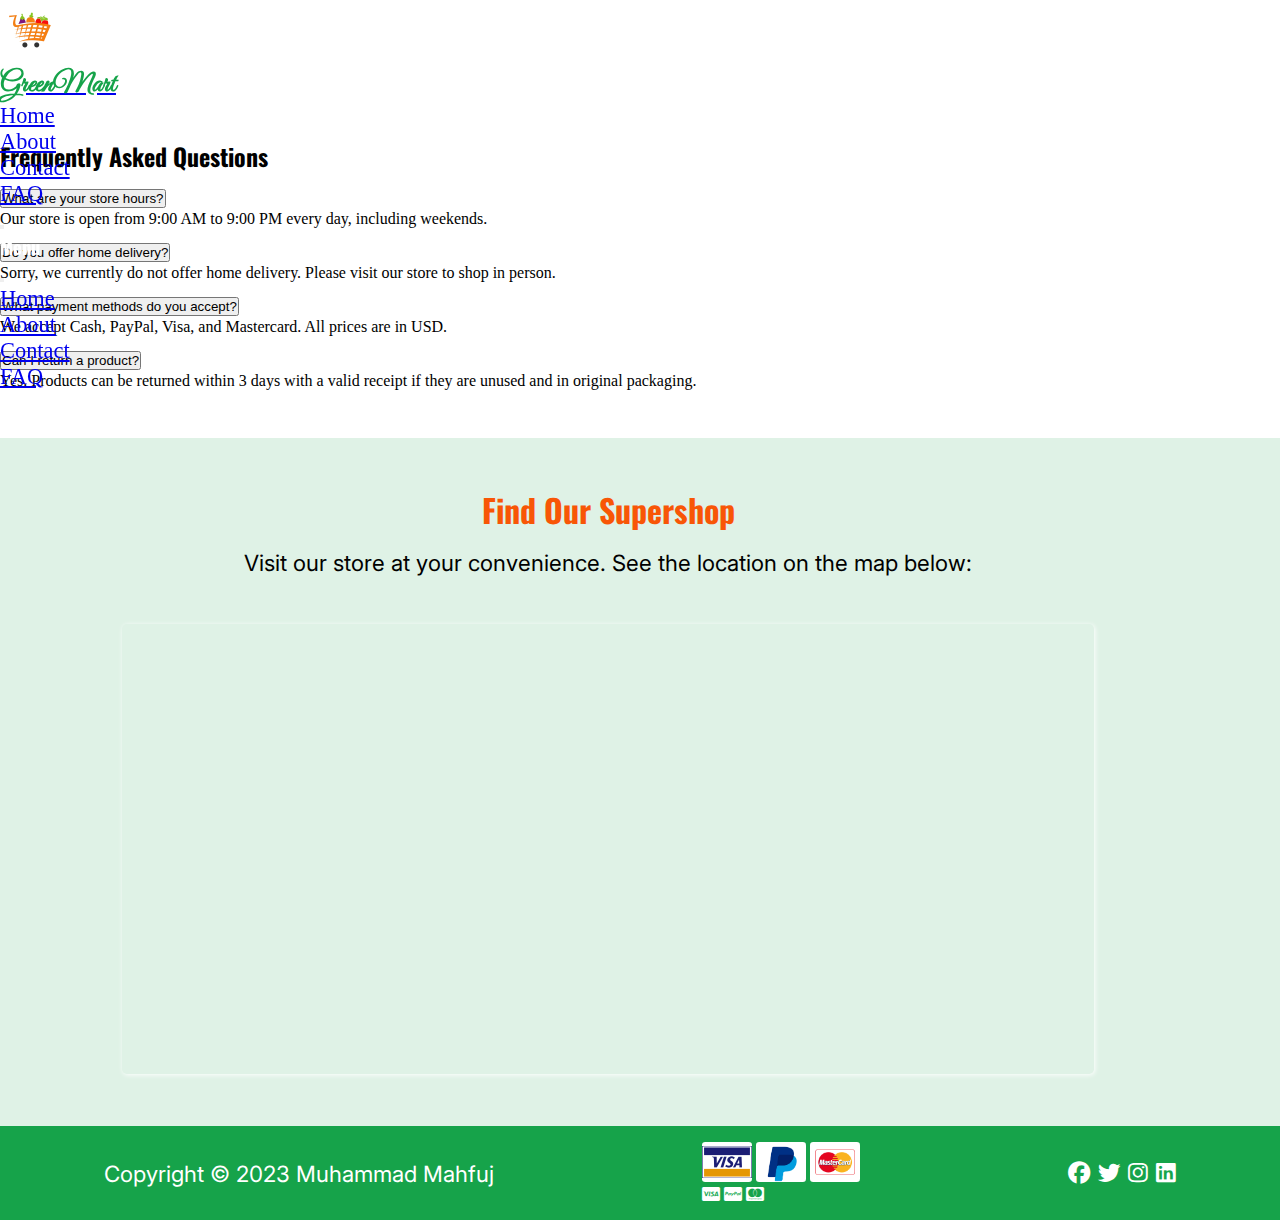
<file: src/pages/faq/faq.html>
<!DOCTYPE html>
<html lang="en">
<head>
  <meta charset="UTF-8" />
  <meta name="viewport" content="width=device-width, initial-scale=1.0" />
      <link rel="shortcut icon" href="../../../images/favicon.ico" type="image/x-icon">

  <title>GreenMart - FAQ</title>

  <!-- Google Fonts -->
  <link rel="preconnect" href="https://fonts.googleapis.com" />
  <link rel="preconnect" href="https://fonts.gstatic.com" crossorigin />
  <link href="https://fonts.googleapis.com/css2?family=Oswald:wght@200..700&display=swap" rel="stylesheet" />
  <link href="https://fonts.googleapis.com/css2?family=Inter:ital,opsz,wght@0,14..32,100..900;1,14..32,100..900&display=swap" rel="stylesheet" />
  <link href="https://fonts.googleapis.com/css2?family=Roboto+Condensed:ital,wght@0,100..900;1,100..900&display=swap" rel="stylesheet" />
  <link href="https://fonts.googleapis.com/css2?family=Great+Vibes&display=swap" rel="stylesheet" />

  <!-- Font Awesome -->
  <link rel="stylesheet" href="https://cdnjs.cloudflare.com/ajax/libs/font-awesome/6.5.0/css/all.min.css" />

  <!-- Bootstrap CSS -->
  <link href="https://cdn.jsdelivr.net/npm/bootstrap@5.0.2/dist/css/bootstrap.min.css" rel="stylesheet"
    integrity="sha384-EVSTQN3/azprG1Anm3QDgpJLIm9Nao0Yz1ztcQTwFspd3yD65VohhpuuCOmLASjC" crossorigin="anonymous" />

  <!-- Swiper CSS -->
  <link rel="stylesheet" href="https://cdn.jsdelivr.net/npm/swiper@11/swiper-bundle.min.css" />

  <!-- Custom CSS -->
  <link rel="stylesheet" href="../../main.css" />
  <link rel="stylesheet" href="./faq.css" />
</head>

<body>
  <header>
    <nav class="navbar navbar-expand-lg bg-dar navbar-light px-4 fixed-top shadow-lg">
      <div class="container-fluid">
        <!-- Logo -->
        <a class="navbar-brand fs-2 d-flex gap-2 justify-content-center align-items-center" href="../../../index.html">
          <img src="../../../images/logo2.png" alt="Logo" width="60" class="d-inline-block align-text-top" />
          <h2 class="mb-0">GreenMart</h1>
        </a>

        <!-- Desktop nav links -->
        <div class="d-none d-lg-flex justify-content-end flex-grow-1">
          <ul class="navbar-nav gap-4">
            <li class="nav-item">
              <a class="nav-link" aria-current="page" href="../../../index.html">Home</a>
            </li>
            <li class="nav-item">
              <a class="nav-link" href="../about/about.html">About</a>
            </li>
            <li class="nav-item">
              <a class="nav-link" href="../contact/contact.html">Contact</a>
            </li>
            <li class="nav-item">
              <a class="nav-link active" href="#">FAQ</a>
            </li>
          </ul>
        </div>

        <!-- Toggler for small screens -->
        <button class="navbar-toggler d-lg-none" type="button" data-bs-toggle="offcanvas" data-bs-target="#offcanvasNavbar"
          aria-controls="offcanvasNavbar">
          <span class="navbar-toggler-icon"></span>
        </button>

        <!-- Offcanvas Menu for mobile -->
        <div class="offcanvas offcanvas-end d-lg-none" tabindex="-1" id="offcanvasNavbar" aria-labelledby="offcanvasNavbarLabel">
          <div class="offcanvas-header">
            <h5 class="offcanvas-title" id="offcanvasNavbarLabel">Menu</h5>
            <button type="button" class="btn-close" data-bs-dismiss="offcanvas" aria-label="Close"></button>
          </div>
          <div class="offcanvas-body">
            <ul class="navbar-nav justify-content-end flex-grow-1 gap-3">
              <li class="nav-item">
                <a class="nav-link" aria-current="page" href="../../../index.html">Home</a>
              </li>
              <li class="nav-item">
                <a class="nav-link" href="../about/about.html">About</a>
              </li>
              <li class="nav-item">
                <a class="nav-link" href="../contact/contact.html">Contact</a>
              </li>
              <li class="nav-item">
                <a class="nav-link active" href="#">FAQ</a>
              </li>
            </ul>
          </div>
        </div>
      </div>
    </nav>
  </header>

  <section class="questions mt-5 pt-5 py-5 bg-light">
    <div class="container">
      <h2 class="text-center text-success mb-4">Frequently Asked Questions</h2>

      <div class="accordion" id="faqAccordion">
        <div class="accordion-item">
          <h2 class="accordion-header" id="faqOneHeading">
            <button class="accordion-button" type="button" data-bs-toggle="collapse" data-bs-target="#faqOne"
              aria-expanded="true" aria-controls="faqOne">
              What are your store hours?
            </button>
          </h2>
          <div id="faqOne" class="accordion-collapse collapse show" aria-labelledby="faqOneHeading" data-bs-parent="#faqAccordion">
            <div class="accordion-body">
              Our store is open from 9:00 AM to 9:00 PM every day, including weekends.
            </div>
          </div>
        </div>

        <div class="accordion-item">
          <h2 class="accordion-header" id="faqTwoHeading">
            <button class="accordion-button collapsed" type="button" data-bs-toggle="collapse" data-bs-target="#faqTwo"
              aria-expanded="false" aria-controls="faqTwo">
              Do you offer home delivery?
            </button>
          </h2>
          <div id="faqTwo" class="accordion-collapse collapse" aria-labelledby="faqTwoHeading" data-bs-parent="#faqAccordion">
            <div class="accordion-body">
              Sorry, we currently do not offer home delivery. Please visit our store to shop in person.
            </div>
          </div>
        </div>

        <div class="accordion-item">
          <h2 class="accordion-header" id="faqThreeHeading">
            <button class="accordion-button collapsed" type="button" data-bs-toggle="collapse" data-bs-target="#faqThree"
              aria-expanded="false" aria-controls="faqThree">
              What payment methods do you accept?
            </button>
          </h2>
          <div id="faqThree" class="accordion-collapse collapse" aria-labelledby="faqThreeHeading" data-bs-parent="#faqAccordion">
            <div class="accordion-body">
              We accept Cash, PayPal, Visa, and Mastercard. All prices are in USD.
            </div>
          </div>
        </div>

        <div class="accordion-item">
          <h2 class="accordion-header" id="faqFourHeading">
            <button class="accordion-button collapsed" type="button" data-bs-toggle="collapse" data-bs-target="#faqFour"
              aria-expanded="false" aria-controls="faqFour">
              Can I return a product?
            </button>
          </h2>
          <div id="faqFour" class="accordion-collapse collapse" aria-labelledby="faqFourHeading" data-bs-parent="#faqAccordion">
            <div class="accordion-body">
              Yes. Products can be returned within 3 days with a valid receipt if they are unused and in original packaging.
            </div>
          </div>
        </div>
      </div>
    </div>
  </section>

  <footer>
    <div class="map">
      <div class="container">
        <h1>Find Our Supershop</h1>
        <p>
          Visit our store at your convenience. See the location on the map below:
        </p>
        <div class="map-wrapper">
          <iframe
            src="https://www.google.com/maps/embed?pb=!1m18!1m12!1m3!1d57927.28115972886!2d89.35477677655874!3d24.84830250165549!2m3!1f0!2f0!3f0!3m2!1i1024!2i768!4f13.1!3m3!1m2!1s0x39fc54e6be2d3683%3A0xc16643d43591659e!2sShompa%20Mart!5e0!3m2!1sen!2sbd!4v1746121021916!5m2!1sen!2sbd"
            width="600"
            height="450"
            style="border: 0"
            allowfullscreen=""
            loading="lazy"
            referrerpolicy="no-referrer-when-downgrade"
          ></iframe>
        </div>
      </div>
    </div>

    <div class="main-footer flex-column flex-md-row text-center">
      <p class="fs-5">Copyright &copy; 2023 Muhammad Mahfuj</p>
      <div class="pay-method">
        <div class="big-screen d-none d-md-flex">
          <img src="../../../images/visa.png" alt="" />
          <img src="../../../images/paypal.png" alt="" />
          <img src="../../../images/mastercard.png" alt="" />
        </div>
        <div class="small-screen d-flex d-md-none gap-2 mb-3">
          <i class="fa-brands fa-cc-visa"></i>
          <i class="fa-brands fa-cc-paypal"></i>
          <i class="fa-brands fa-cc-mastercard"></i>
        </div>
      </div>
      <div class="icons">
        <i class="fa-brands fa-facebook"></i>
        <i class="fa-brands fa-twitter"></i>
        <i class="fa-brands fa-instagram"></i>
        <i class="fa-brands fa-linkedin"></i>
      </div>
    </div>
  </footer>

  <script
    src="https://cdn.jsdelivr.net/npm/bootstrap@5.0.2/dist/js/bootstrap.min.js"
    integrity="sha384-cVKIPhGWiC2Al4u+LWgxfKTRIcfu0JTxR+EQDz/bgldoEyl4H0zUF0QKbrJ0EcQF"
    crossorigin="anonymous"
  ></script>
</body>
</html>
</file>
<file: src/style.css>
header {
  height: 100dvh;
}
header #heroCarousel {
  height: 100%;
  width: 100%;
}
header #heroCarousel .carousel-inner {
  height: 100%;
}
header #heroCarousel .carousel-inner .carousel-item {
  height: 100%;
  background-size: cover;
  background-position: center center;
  position: relative;
}
header #heroCarousel .carousel-inner .carousel-item::after {
  position: absolute;
  content: "";
  width: 100%;
  height: 100%;
  background-color: rgba(0, 0, 0, 0.123);
  border-radius: inherit;
}
header #heroCarousel .carousel-inner .carousel-item .carousel-caption {
  padding-left: 12rem;
  position: absolute;
  top: 50%;
  left: 50%;
  transform: translate(-50%, -50%);
  width: 100%;
  color: black;
  display: flex;
  flex-direction: column;
  align-items: flex-start;
  justify-content: center;
}
header #heroCarousel .carousel-inner .carousel-item .carousel-caption p:first-child {
  background: #f85606;
  padding: 0.3rem 0.5rem;
  color: white;
}
header #heroCarousel .carousel-inner .carousel-item .carousel-caption h1 {
  font-size: 3.5rem;
  font-weight: 600;
  color: #16a34a;
  text-align: start;
}
header #heroCarousel .carousel-inner .carousel-item .carousel-caption p {
  text-align: start;
  font-size: 1.5rem;
}
header #heroCarousel .carousel-indicators {
  bottom: 20px;
}
header #heroCarousel .carousel-indicators button {
  width: 12px;
  height: 12px;
  border-radius: 50%;
  background-color: #fff;
  opacity: 0.6;
  border: none;
  margin: 0 6px;
  transition: all 0.3s;
}
header #heroCarousel .carousel-indicators button.active {
  background-color: #16a34a;
  opacity: 1;
}
header .btn-purple {
  background-color: #16a34a;
  padding: 0.5rem 1rem;
  border-radius: 0.3rem;
  text-decoration: none;
}

/* Swiper Pagination Dots */
.swiper-pagination-bullet {
  background-color: #ccc !important;
  opacity: 1;
}

/* Active Dot */
.swiper-pagination-bullet-active {
  background-color: rgba(255, 255, 255, 0.671) !important;
}

/* Optional: Size of the bullets */
.swiper-pagination-bullet {
  width: 10px !important;
  height: 10px !important;
  border-radius: 50% !important;
}

/* Optional: Navigation arrows color */
.swiper-button-prev,
.swiper-button-next {
  color: white !important;
}

section.top-products .container {
  animation: dropBounce 3s ease;
}
section.top-products .container h1 {
  font-size: 2rem;
  text-align: center;
  margin-bottom: 1rem;
  color: #f85606;
  font-weight: 600;
}
section.top-products .container .wrapper .timer {
  margin-bottom: 1rem;
}
section.top-products .container .wrapper .timer .day,
section.top-products .container .wrapper .timer .hour,
section.top-products .container .wrapper .timer .minute,
section.top-products .container .wrapper .timer .seconds {
  display: flex;
  align-items: center;
  height: 60px;
  padding: 0 0.5rem;
  background-color: #16a34a;
  color: white;
  font-size: 1.4rem;
  font-weight: 700;
  box-shadow: 0px 1px 10px 2px #16a34a;
  border-radius: 0.5rem;
}
section.top-products .container .swiper {
  background-color: #16a34a;
  box-shadow: 0px 2px 10px rgba(0, 0, 0, 0.74);
  border-radius: 10px;
}
section.top-products .container .swiper .swiper-wrapper .swiper-slide {
  padding: 1.5rem 0;
}
section.top-products .container .swiper .swiper-wrapper .swiper-slide .box {
  background-color: #16a34a;
  width: 250px;
  height: 300px;
  position: relative;
  border: none;
  outline: none;
}
section.top-products .container .swiper .swiper-wrapper .swiper-slide .box:hover .image {
  transform: scale(1.1);
}
section.top-products .container .swiper .swiper-wrapper .swiper-slide .box .discount {
  position: absolute;
  top: 0.3rem;
  left: 0.3rem;
  z-index: 10;
}
section.top-products .container .swiper .swiper-wrapper .swiper-slide .box .discount p {
  width: -moz-fit-content;
  width: fit-content;
  margin: 0.5rem;
  background-color: #dc2626;
  font-size: 1.4rem;
  padding: 0.5rem 0.7rem;
  color: white;
  border-radius: 0.5rem;
  font-family: "Roboto Condensed", sans-serif;
}
section.top-products .container .swiper .swiper-wrapper .swiper-slide .box .image {
  position: relative;
  height: 250px;
  width: 250px;
  border-radius: 50%;
  background-color: rgb(236, 234, 234);
  overflow: hidden;
  margin: 0 auto;
  display: flex;
  align-items: center;
  justify-content: center;
  transition: 0.5s ease;
}
section.top-products .container .swiper .swiper-wrapper .swiper-slide .box .image img {
  left: 50%;
  transform: translateX(-50%);
  display: block;
  position: absolute;
  height: 200px;
}
section.top-products .container .swiper .swiper-wrapper .swiper-slide .box > p {
  font-size: 1.4rem;
  text-align: center;
  color: white;
  font-weight: 600;
  margin-top: 1rem;
}

main.products {
  background-color: rgba(22, 163, 74, 0.137254902);
}
main.products .container .heading-container {
  width: 100%;
  height: 40px;
  display: flex;
  justify-content: center;
  border-bottom: 1px solid rgba(139, 138, 138, 0.514);
  align-items: center;
  margin-bottom: 3rem;
}
main.products .container .heading-container p {
  font-size: 1.4rem;
  color: #f85606;
  font-weight: 700;
  font-family: "Oswald", sans-serif;
}
main.products .container .row {
  gap: 2rem;
}
main.products .container .row .col {
  border-radius: 0.5rem;
  width: 290px;
  height: 380px;
  background-color: #16a34a;
  animation: appear2 linear 2s;
  animation-timeline: view();
  animation-range: entry 0;
  transition: 1s;
}
main.products .container .row .col:hover {
  transform: scaleY(105%);
  box-shadow: 1px 1px 10px 2px #16a34a;
}
main.products .container .row .col:hover .image {
  border-radius: 1rem;
}
main.products .container .row .col .image {
  position: relative;
  height: 250px;
  width: 250px;
  border-radius: 50%;
  background-color: rgb(236, 234, 234);
  overflow: hidden;
  margin: 0 auto;
  display: flex;
  align-items: center;
  justify-content: center;
  top: 5px;
  transition: 1s;
}
main.products .container .row .col .image img {
  left: 50%;
  transform: translateX(-50%);
  display: block;
  position: absolute;
  height: 200px;
  transition: 1s;
}
main.products .container .row .col > p {
  font-size: 1.4rem;
  text-align: center;
  color: white;
  font-weight: 600;
  margin-top: 1rem;
}
main.products .container .row .col .price {
  display: flex;
  justify-content: center;
  background-color: white;
  padding: 0.5rem 1rem;
}
main.products .container .row .col .price h5 {
  color: black;
  font-family: "Roboto Condensed", sans-serif;
}

section.reviews .container .row .col {
  max-width: 300px;
  height: 400px;
  border-radius: 0.5rem;
  position: relative;
  z-index: 10;
  transition: 1s;
  animation: appear 1s linear;
  animation-timeline: view();
  animation-range: entry 0;
}
section.reviews .container .row .col .box {
  gap: 2rem;
  height: 100%;
  display: flex;
  flex-direction: column;
  align-items: center;
  justify-content: center;
  position: relative;
  color: white;
}
section.reviews .container .row .col .box img {
  width: 100px;
  height: 100px;
  -o-object-fit: cover;
     object-fit: cover;
  -o-object-position: top left;
     object-position: top left;
  border-radius: 50%;
}
section.reviews .container .row .col:nth-child(1) {
  background-color: #ffc107;
}
section.reviews .container .row .col:nth-child(1):hover {
  transform: scale(1.05);
  box-shadow: 1px 2px 10px 5px #ffc107;
}
section.reviews .container .row .col:nth-child(2) {
  background-color: #16a34a;
}
section.reviews .container .row .col:nth-child(2):hover {
  transform: scale(1.05);
  box-shadow: 1px 2px 10px 5px #16a34a;
}
section.reviews .container .row .col:nth-child(3) {
  background-color: #f85606;
}
section.reviews .container .row .col:nth-child(3):hover {
  transform: scale(1.05);
  box-shadow: 1px 2px 10px 5px #f85606;
}

@keyframes dropBounce {
  0% {
    transform: translateY(-200px);
    opacity: 0;
  }
  20% {
    transform: translateY(-10px);
    opacity: 0;
  }
  40% {
    transform: translateY(50px);
    opacity: 1;
  }
  60% {
    transform: translateY(-10px);
  }
  80% {
    transform: translateY(40px);
  }
  100% {
    transform: translateY(0px);
  }
}
@keyframes appear {
  from {
    opacity: 0;
    transform: translatex(-100%);
  }
  to {
    opacity: 1;
    transform: translatex(0);
  }
}
@keyframes appear2 {
  from {
    opacity: 0;
    scale: 0.5;
  }
  to {
    opacity: 1;
    scale: 1;
  }
}
@media (max-width: 991px) {
  header {
    height: 50vh;
  }
  header #heroCarousel .carousel-inner .carousel-item {
    position: relative;
    background-position: right;
    color: white;
  }
  header #heroCarousel .carousel-inner .carousel-item::after {
    background-color: rgba(22, 163, 74, 0.137254902);
    color: white;
  }
  header #heroCarousel .carousel-inner .carousel-item .carousel-caption {
    display: none;
  }
}
@media (max-width: 575px) {
  .swiper {
    width: 250px;
  }
}/*# sourceMappingURL=style.css.map */
</file>
<file: src/main.css>
* {
  margin: 0;
  padding: 0;
  box-sizing: border-box;
}

header nav {
  height: 10dvh;
  position: sticky;
  top: 0;
  box-shadow: none;
  border: none;
  outline: none;
  background-color: white;
  font-size: 1.4rem;
  color: white;
}

.container {
  max-width: min(1440px, 95%) !important;
  padding: 3rem 0;
}

h1,
h2,
h3,
h4,
h5,
h6 {
  font-family: "Oswald", sans-serif;
}

p {
  font-family: "Inter", sans-serif;
}

nav h2 {
  font-family: "Great Vibes", cursive;
  color: #16A34A;
  font-weight: 900;
  font-size: 1.8rem;
}

footer .map {
  background-color: rgba(22, 163, 74, 0.137254902);
}
footer .map .container {
  text-align: center;
  display: flex;
  flex-direction: column;
  align-items: center;
}
footer .map .container h1 {
  color: #F85606;
  margin-bottom: 1rem;
}
footer .map .container p {
  color: black;
  font-size: 1.4rem;
  margin-bottom: 3rem;
}
footer .map .container .map-wrapper {
  width: 80%;
}
footer .map .container .map-wrapper iframe {
  width: 100%;
  border-radius: 0.3rem;
  box-shadow: 1px 1px 5px white;
}

footer .main-footer {
  background-color: #16A34A;
  align-items: center;
  color: white;
  display: flex;
  justify-content: space-around;
  padding: 1rem 0;
  width: 100%;
}
footer .main-footer p {
  font-size: 1.4rem;
}
footer .main-footer .icons {
  font-size: 1.4rem;
  display: flex;
  gap: 0.5rem;
}
footer .main-footer .pay-method .big-screen {
  gap: 0.5rem;
}
footer .main-footer .pay-method .big-screen img {
  width: 50px;
  height: 40px;
  -o-object-fit: contain;
     object-fit: contain;
  border-radius: 0.2rem;
  background-color: white;
}/*# sourceMappingURL=main.css.map */
</file>
<file: src/pages/about/about.css>
section.company {
  margin-top: 6rem;
  padding: 2rem 0;
}
section.company .container h1 {
  font-size: 2rem;
  text-align: center;
  margin-bottom: 3rem;
  color: #16a34a;
}
section.company .container .row {
  justify-content: center;
  align-items: center;
  animation: appear linear;
  animation-timeline: view();
  animation-range: entry 0;
}
section.company .container .row .col {
  background-color: #dff2e6;
  border-radius: 0.5rem;
}
section.company .container .row .col .row {
  justify-content: center;
  align-items: center;
}
section.company .container .row .col .row .col {
  overflow: hidden;
}
section.company .container .row .col .row .col .image {
  border-radius: 0.5rem;
  max-width: 500px;
  overflow: hidden;
}
section.company .container .row .col .row .col .image img {
  transition: 1s;
}
section.company .container .row .col .row .col .image img:hover {
  transform: scale(105%);
}

@keyframes appear {
  from {
    opacity: 0;
  }
  to {
    opacity: 1;
  }
}/*# sourceMappingURL=about.css.map */
</file>
<file: src/pages/faq/faq.css>
/*# sourceMappingURL=faq.css.map */
</file>
